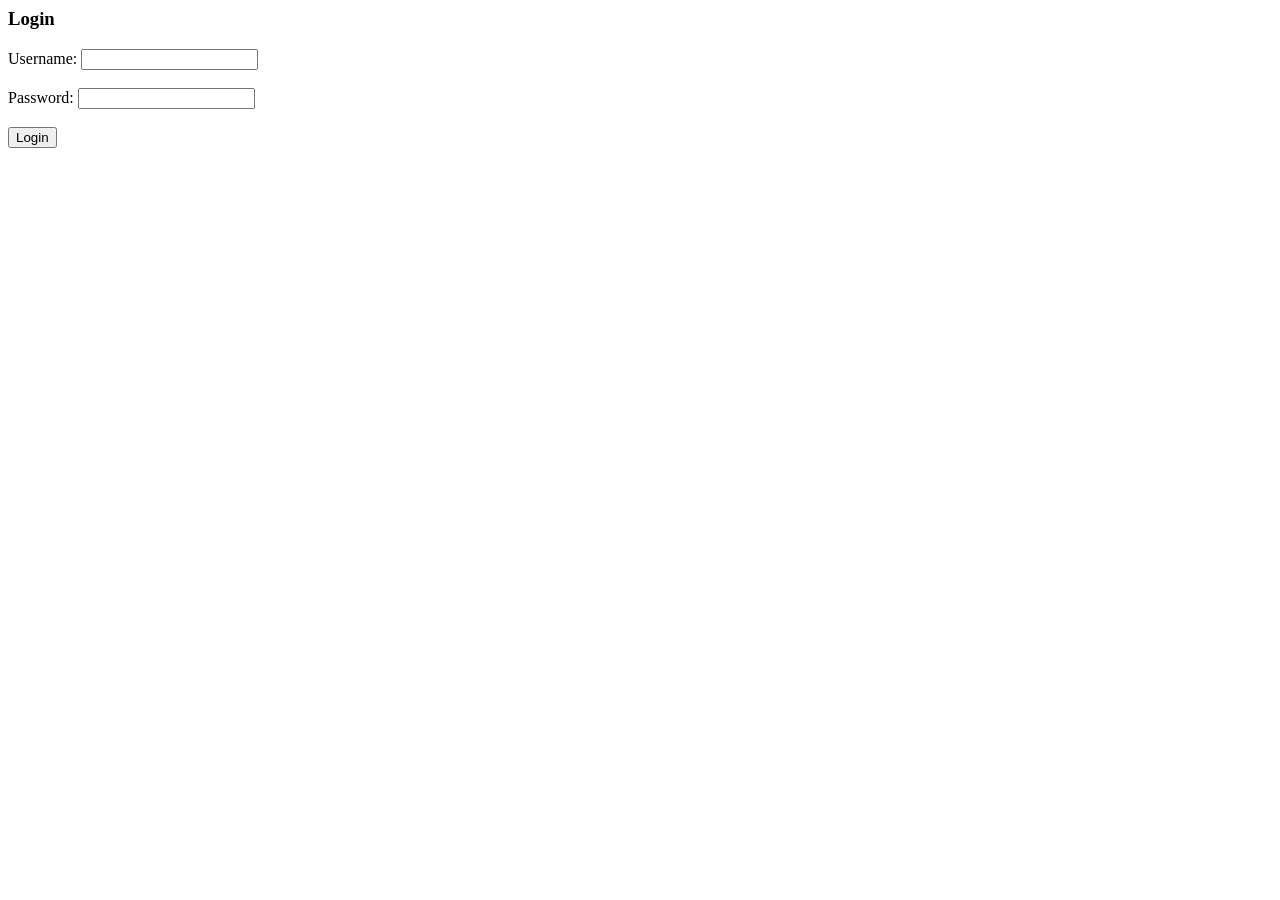
<file: Day 1/index.html>
<html lang="en">
<head>
    <meta charset="UTF-8">
    <meta name="viewport" content="width=device-width, initial-scale=1.0">
    <title>Day 1</title>
</head>
<body>
    <h3>Login</h3>
    <form action="" method="get" class="center">
        <label for="username">Username:</label>
        <input type="text" id="username" name="username" required><br><br>
        <label for="password">Password:</label>
        <input type="password" id="password" name="password" required><br><br>
        <input type="submit" value="Login">
    </form>
</body>
</html>
</file>
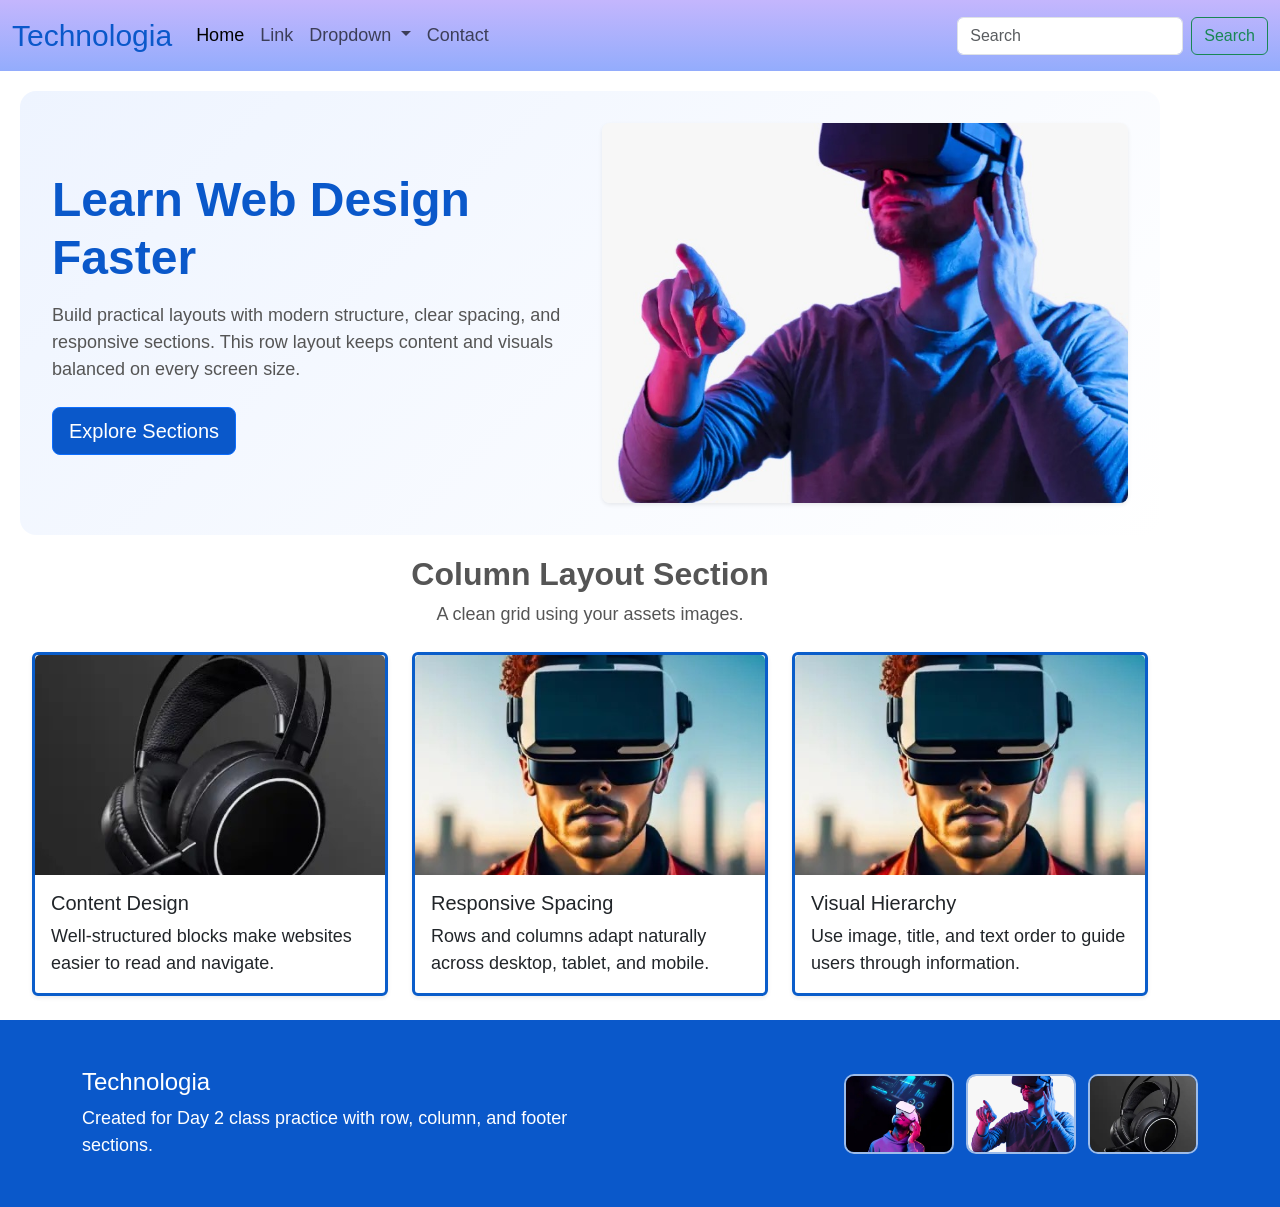
<file: Day 2/index.html>
<!doctype html>
<html lang="en">
  <head>
    <meta charset="utf-8" />
    <meta name="viewport" content="width=device-width, initial-scale=1" />

    <link
      href="https://cdn.jsdelivr.net/npm/bootstrap@5.0.2/dist/css/bootstrap.min.css"
      rel="stylesheet"
      integrity="sha384-EVSTQN3/azprG1Anm3QDgpJLIm9Nao0Yz1ztcQTwFspd3yD65VohhpuuCOmLASjC"
      crossorigin="anonymous"
    />
    <link rel="stylesheet" href="style.css" />
    <title>Day 2</title>
  </head>
  <body>
    <nav class="navbar navbar-expand-lg bg-body-tertiary head-section">
      <div class="container-fluid">
        <a class="navbar-brand" href="#">Technologia</a>
        <button
          class="navbar-toggler"
          type="button"
          data-bs-toggle="collapse"
          data-bs-target="#navbarSupportedContent"
          aria-controls="navbarSupportedContent"
          aria-expanded="false"
          aria-label="Toggle navigation"
        >
          <span class="navbar-toggler-icon"></span>
        </button>
        <div class="collapse navbar-collapse" id="navbarSupportedContent">
          <ul class="navbar-nav me-auto mb-2 mb-lg-0">
            <li class="nav-item">
              <a class="nav-link active" aria-current="page" href="#">Home</a>
            </li>
            <li class="nav-item">
              <a class="nav-link" href="#">Link</a>
            </li>
            <li class="nav-item dropdown">
              <a
                class="nav-link dropdown-toggle"
                href="#"
                role="button"
                data-bs-toggle="dropdown"
                aria-expanded="false"
              >
                Dropdown
              </a>
              <ul class="dropdown-menu">
                <li><a class="dropdown-item" href="#">Action</a></li>
                <li><a class="dropdown-item" href="#">Another action</a></li>
                <li><hr class="dropdown-divider" /></li>
                <li>
                  <a class="dropdown-item" href="#">Something else here</a>
                </li>
              </ul>
            </li>
            <li class="nav-item">
              <a class="nav-link" href="#">Contact</a>
            </li>
          </ul>
          <form class="d-flex" role="search">
            <input
              class="form-control me-2"
              type="search"
              placeholder="Search"
              aria-label="Search"
            />
            <button class="btn btn-outline-success" type="submit">
              Search
            </button>
          </form>
        </div>
      </div>
    </nav>
    <section class="container margin hero-row-section">
      <div class="row align-items-center g-4">
        <div class="col-lg-6">
          <h1 class="display-5 fw-bold text-primary mb-3">Learn Web Design Faster</h1>
          <p class="mb-4">
            Build practical layouts with modern structure, clear spacing, and responsive sections.
            This row layout keeps content and visuals balanced on every screen size.
          </p>
          <a href="#gallery" class="btn btn-primary btn-lg">Explore Sections</a>
        </div>
        <div class="col-lg-6">
          <img src="assets/Hero.jpeg" class="img-fluid rounded-3 shadow-sm hero-image" alt="Hero image" />
        </div>
      </div>
    </section>

    <section id="gallery" class="container margin">
      <div class="text-center mb-4">
        <h2 class="fw-bold">Column Layout Section</h2>
        <p class="mb-0">A clean grid using your assets images.</p>
      </div>
      <div class="row g-4">
        <div class="col-md-4">
          <article class="card h-100 border2 shadow-sm image-card">
            <img src="assets/Content.jpeg" class="card-img-top" alt="Content image" />  
            <div class="card-body">
              <h5 class="card-title">Content Design</h5>
              <p class="card-text">Well-structured blocks make websites easier to read and navigate.</p>
            </div>
          </article>
        </div>
        <div class="col-md-4">
          <article class="card h-100 border2 shadow-sm image-card">
            <img src="assets/WhatsApp Image 2026-03-24 at 4.39.32 PM.jpeg" class="card-img-top" alt="Gallery image one" />
            <div class="card-body">
              <h5 class="card-title">Responsive Spacing</h5>
              <p class="card-text">Rows and columns adapt naturally across desktop, tablet, and mobile.</p>
            </div>
          </article>
        </div>
        <div class="col-md-4">
          <article class="card h-100 border2 shadow-sm image-card">
            <img src="assets/WhatsApp Image 2026-03-24 at 4.39.33 PM (2).jpeg" class="card-img-top" alt="Gallery image two" />
            <div class="card-body">
              <h5 class="card-title">Visual Hierarchy</h5>
              <p class="card-text">Use image, title, and text order to guide users through information.</p>
            </div>
          </article>
        </div>
      </div>
    </section>

    <footer class="footer-section py-5 mt-4">
      <div class="container">
        <div class="row g-4 align-items-center">
          <div class="col-md-6">
            <h4 class="mb-2">Technologia</h4>
            <p class="mb-0">Created for Day 2 class practice with row, column, and footer sections.</p>
          </div>
          <div class="col-md-6">
            <div class="footer-gallery">
              <img src="assets/WhatsApp Image 2026-03-24 at 4.39.31 PM (1).jpeg" alt="Footer thumb one" />
              <img src="assets/WhatsApp Image 2026-03-24 at 4.39.33 PM.jpeg" alt="Footer thumb two" />
              <img src="assets/WhatsApp Image 2026-03-24 at 4.39.32 PM (1).jpeg" alt="Footer thumb three" />
            </div>
          </div>
        </div>
      </div>
    </footer>

    <script
      src="https://cdn.jsdelivr.net/npm/bootstrap@5.0.2/dist/js/bootstrap.bundle.min.js"
      integrity="sha384-MrcW6ZMFYlzcLA8Nl+NtUVF0sA7MsXsP1UyJoMp4YLEuNSfAP+JcXn/tWtIaxVXM"
      crossorigin="anonymous"
    ></script>
  </body>
</html>
</file>
<file: Day 2/style.css>
* {
  --primary-color: #3498db;
}

body {
  color: #555; /* Steel Gray */
  font-family: "Roboto", sans-serif;
}

.navbar-brand {
  font-size: 30px;
}

.nav-link {
  font-size: 18px !important;
  font-weight: 500;
}

.head-section {
  background-image: linear-gradient(180deg, #c4b6fd, #93acfc);
}

.navbar-brand,
.text-primary {
  color: #0a58ca !important;
}

.btn-primary {
  background-color: #0a58ca !important;
}

.nav-link:hover {
  color: #0a58ca;
}

p {
  font-size: 18px;
}
.btn-primary:hover {
  background-color: #257dfd !important;
}

.blue-bg {
  background-color: #0a58ca;
  color: #fff;
}

.ionicons {
  color: #0a58ca;
  background-color: #f2f2f2;
  padding: 10px;
  height: 30px;
  width: 30px;
  margin-bottom: 12px;
}

.nav-tabs {
  border: none;
}

.nav-tabs .active {
  background-color: #0a58ca !important;
  border: none;
  color: #fff !important;
}

.footer-section {
  background-color: #0a58ca !important;
  border: none;
  color: #fff !important;
}

.margin {
    margin-top: 20px;
    margin-bottom: 20px;
    margin-left: 20px;
    margin-right: 20px;
}

.border2 {
    border: 3px solid #0a5dca;
}

.hero-row-section {
  background: linear-gradient(135deg, #eef4ff, #ffffff);
  border-radius: 16px;
  padding: 32px;
}

.hero-image {
  max-height: 380px;
  object-fit: cover;
  width: 100%;
}

.image-card img {
  height: 220px;
  object-fit: cover;
}

.footer-gallery {
  display: flex;
  gap: 12px;
  justify-content: flex-end;
  flex-wrap: wrap;
}

.footer-gallery img {
  width: 110px;
  height: 80px;
  object-fit: cover;
  border-radius: 10px;
  border: 2px solid rgba(255, 255, 255, 0.6);
}

@media (max-width: 768px) {
  .hero-row-section {
    padding: 20px;
  }

  .footer-gallery {
    justify-content: flex-start;
  }
}
</file>
